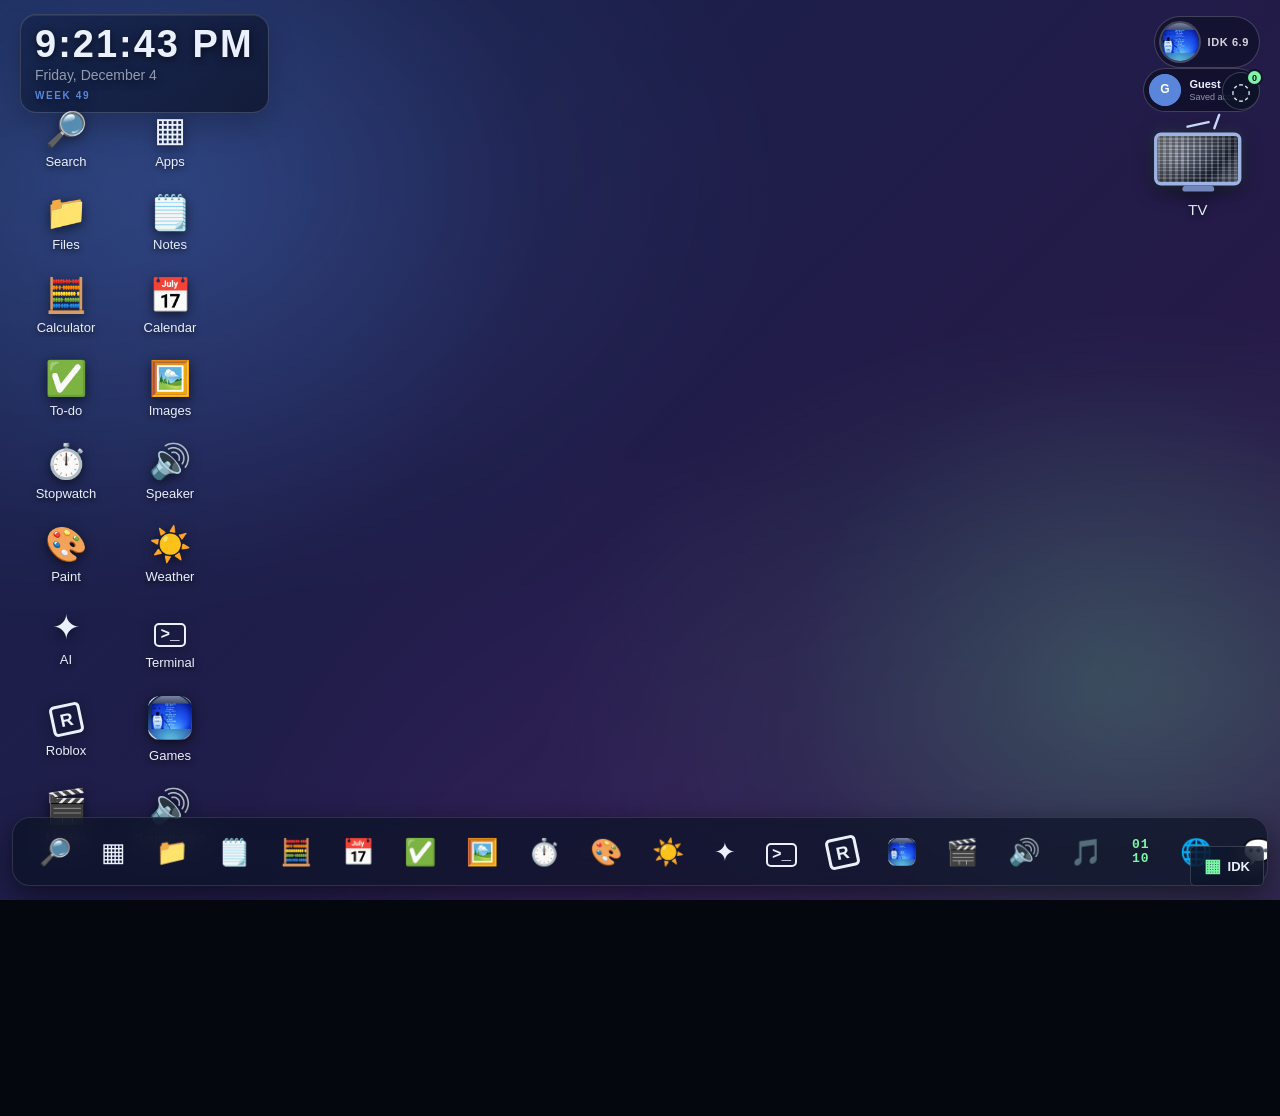
<file: desktop.html>
<!DOCTYPE html>
<html lang="en">
<head>
<meta charset="utf-8">
<meta name="viewport" content="width=device-width, initial-scale=1">
<title>IDK 6.9</title>
<link rel="icon" href="ugs-icon.jpeg">
<link rel="stylesheet" href="style.css">
</head>
<body>
  <div id="desktop">
    <div id="busy-cursor" aria-hidden="true"><span></span></div>
    <section id="account-lock" hidden aria-labelledby="account-lock-title">
      <div class="account-lock-card">
        <img id="account-lock-avatar" alt="">
        <div class="account-lock-kicker">Saved desktop account</div>
        <h1 id="account-lock-title">Welcome back</h1>
        <p>Enter your password to unlock this desktop.</p>
        <form id="account-lock-form">
          <input id="account-lock-password" type="password" autocomplete="current-password" placeholder="Password" required>
          <button class="btn" type="submit">Unlock</button>
        </form>
        <div id="account-lock-error" class="account-lock-error" aria-live="polite"></div>
      </div>
    </section>
    <div id="clock">
      <div id="clock-time">--:--:--</div>
      <div id="clock-date"></div>
      <div id="clock-week">Week --</div>
    </div>

    <div id="flag-badge" title="Official IDK flag">
      <img src="official-flag.jpg" alt="Official IDK flag">
      <span>IDK 6.9</span>
    </div>

    <button id="account-badge" type="button" hidden aria-label="Open account settings">
      <span class="account-avatar"><img id="account-avatar-image" alt=""></span>
      <span class="account-copy"><strong id="account-name-label">Guest</strong><small>Saved account</small></span>
    </button>

    <button id="start-toggle" type="button" aria-expanded="false" aria-controls="start-menu">
      <span class="start-mark">▦</span><span>IDK</span>
    </button>
    <section id="start-menu" hidden aria-label="Start menu">
      <div class="start-heading"><strong>IDK 6.9</strong><span>Applications</span></div>
      <input id="start-search" class="field" type="search" placeholder="Search apps…" aria-label="Search apps">
      <div class="recent-heading"><span>Recent</span></div>
      <div id="start-recent" class="recent-apps"></div>
      <div id="start-apps"></div>
    </section>

    <div id="icons"></div>
    <div id="windows"></div>

      <div id="dock"></div>
      <div id="notifications" aria-live="polite" aria-atomic="false"></div>
      <button id="notification-toggle" type="button" aria-expanded="false" aria-controls="notifications-panel" aria-label="Open notifications">
        <span>◌</span><b id="notification-count" hidden>0</b>
      </button>
      <section id="notifications-panel" hidden aria-label="Notifications">
        <div class="notification-panel-heading"><strong>Notifications</strong><button id="notifications-clear" type="button">Clear all</button></div>
        <div id="notification-list"></div>
      </section>
    </div>

  <template id="window-template">
    <section class="window">
      <header class="titlebar">
        <span class="title"></span>
        <div class="controls">
          <button class="ctrl min" title="Minimize">&#8211;</button>
          <button class="ctrl max" title="Maximize">&#9723;</button>
          <button class="ctrl close" title="Close">&times;</button>
        </div>
      </header>
      <div class="content"></div>
      <div class="resizer"></div>
    </section>
  </template>

  <script src="proxy.js"></script>
  <script src="system-apps.js"></script>
  <script src="apps.js"></script>
  <script src="os.js"></script>
</body>
</html>
</file>
<file: style.css>
:root {
  --accent: #5986da;
  --panel: rgba(12, 18, 38, 0.72);
  --panel-solid: #0d1226;
  --text: #eaf0ff;
  --muted: rgba(234, 240, 255, 0.6);
}

#desktop[data-theme="neon"] { --accent: #7ef6a8; --panel: rgba(3, 24, 28, .78); --panel-solid: #061c22; }
#desktop[data-theme="sunset"] { --accent: #ff9b62; --panel: rgba(39, 18, 34, .78); --panel-solid: #261326; --text: #fff1e9; }
#desktop[data-theme="mono"] { --accent: #d7d7d7; --panel: rgba(25, 25, 25, .82); --panel-solid: #171717; --text: #f2f2f2; --muted: rgba(242, 242, 242, .6); }
#desktop[data-theme="ocean"] { --accent: #55d6ff; --panel: rgba(5, 28, 49, .8); --panel-solid: #071d32; --text: #e5f8ff; --muted: rgba(229, 248, 255, .62); }
#desktop[data-theme="forest"] { --accent: #a5e85f; --panel: rgba(12, 35, 24, .8); --panel-solid: #0b2118; --text: #f0ffe8; --muted: rgba(240, 255, 232, .62); }
#desktop[data-theme="candy"] { --accent: #ff71c8; --panel: rgba(48, 19, 58, .8); --panel-solid: #291333; --text: #fff0fb; --muted: rgba(255, 240, 251, .64); }

* { box-sizing: border-box; }

html, body {
  margin: 0;
  height: 100%;
  overflow: hidden;
  font-family: -apple-system, BlinkMacSystemFont, "Segoe UI", Arial, sans-serif;
  color: var(--text);
  background: #05070f;
  user-select: none;
}

#desktop { 
  position: relative;
  isolation: isolate;
  height: 100%;
  width: 100%;
  background-image: var(--wallpaper, linear-gradient(135deg, #16224a, #2b1748));
  background-size: cover;
  background-position: center;
}

#account-lock {
  position: absolute;
  inset: 0;
  z-index: 100;
  display: grid;
  place-items: center;
  padding: 24px;
  background: rgba(3, 6, 18, .72);
  backdrop-filter: blur(22px);
}
#account-lock[hidden] { display: none; }
.account-lock-card { width: min(380px, 100%); padding: 30px; border: 1px solid rgba(255, 255, 255, .2); border-radius: 18px; background: linear-gradient(145deg, rgba(24, 37, 78, .92), rgba(7, 12, 29, .92)); box-shadow: 0 24px 70px rgba(0, 0, 0, .45); text-align: center; }
.account-lock-card img { width: 82px; height: 82px; margin-bottom: 16px; border: 3px solid rgba(255, 255, 255, .2); border-radius: 50%; object-fit: cover; }
.account-lock-kicker { color: var(--accent); font-size: 10px; font-weight: 800; letter-spacing: 1.8px; text-transform: uppercase; }
.account-lock-card h1 { margin: 7px 0 5px; font-size: 24px; }
.account-lock-card p { margin: 0 0 20px; color: var(--muted); font-size: 12px; }
.account-lock-card form { display: flex; gap: 8px; }
.account-lock-card input { flex: 1; min-width: 0; padding: 10px 12px; border: 1px solid rgba(255, 255, 255, .2); border-radius: 9px; outline: 0; color: var(--text); background: rgba(0, 0, 0, .25); font: inherit; }
.account-lock-card input:focus { border-color: var(--accent); }
.account-lock-error { min-height: 18px; margin-top: 10px; color: #ff9c9c; font-size: 11px; }

#desktop::before {
  position: absolute;
  inset: 0;
  z-index: -1;
  background: radial-gradient(circle at 14% 22%, rgba(86, 143, 255, .2), transparent 28%), radial-gradient(circle at 86% 76%, rgba(126, 246, 168, .12), transparent 24%);
  content: '';
  pointer-events: none;
  animation: ambient-drift 16s ease-in-out infinite alternate;
}

#desktop::after {
  position: absolute;
  inset: -24%;
  z-index: -1;
  background: radial-gradient(ellipse at 20% 30%, rgba(89, 134, 218, .24), transparent 34%), radial-gradient(ellipse at 78% 68%, rgba(126, 246, 168, .18), transparent 30%), radial-gradient(ellipse at 50% 100%, rgba(211, 103, 255, .14), transparent 36%);
  content: '';
  filter: blur(22px);
  opacity: .8;
  animation: desktop-aurora 24s ease-in-out infinite alternate;
  pointer-events: none;
}

#desktop.loading, #desktop.loading * { cursor: progress !important; }
#busy-cursor {
  position: fixed;
  z-index: 1000;
  width: 22px;
  height: 22px;
  pointer-events: none;
  opacity: 0;
  transform: scale(.7);
  transition: opacity .15s ease, transform .15s ease;
}
#busy-cursor.show { opacity: 1; transform: scale(1); }
#busy-cursor span {
  display: block;
  width: 16px;
  height: 16px;
  border: 3px solid rgba(255,255,255,.42);
  border-top-color: #66baff;
  border-right-color: #2d8cff;
  border-radius: 50%;
  box-shadow: 0 0 8px rgba(45,140,255,.85);
  animation: busy-spin .8s linear infinite;
}

#clock {
  position: absolute;
  top: 14px;
  left: 20px;
  padding: 10px 14px 11px;
  border: 1px solid rgba(255, 255, 255, .16);
  border-radius: 16px;
  background: linear-gradient(145deg, rgba(20, 35, 74, .75), rgba(7, 11, 26, .64));
  backdrop-filter: blur(14px);
  box-shadow: 0 12px 28px rgba(0, 0, 0, .22), inset 0 1px 0 rgba(255, 255, 255, .08);
  text-shadow: 0 2px 8px rgba(0, 0, 0, 0.7);
  pointer-events: none;
}

#clock-time { font-size: 38px; font-weight: 700; font-variant-numeric: tabular-nums; letter-spacing: 2px; line-height: 1; }
#clock-date { font-size: 14px; color: var(--muted); margin-top: 4px; }
#clock-week { margin-top: 7px; color: var(--accent); font-size: 10px; font-weight: 800; letter-spacing: 1.6px; text-transform: uppercase; }

#flag-badge {
  position: absolute;
  top: 16px;
  right: 20px;
  z-index: 1;
  display: flex;
  align-items: center;
  gap: 9px;
  padding: 6px 10px 6px 6px;
  border: 1px solid rgba(255, 255, 255, .2);
  border-radius: 999px;
  background: rgba(5, 9, 22, .46);
  backdrop-filter: blur(10px);
  color: rgba(255, 255, 255, .82);
  font-size: 11px;
  font-weight: 700;
  letter-spacing: .6px;
}
#flag-badge img { width: 38px; height: 38px; border-radius: 50%; object-fit: cover; box-shadow: 0 0 0 2px rgba(255, 255, 255, .22); }

#account-badge {
  position: absolute;
  top: 68px;
  right: 20px;
  z-index: 2;
  display: flex;
  align-items: center;
  gap: 8px;
  max-width: 210px;
  padding: 5px 10px 5px 5px;
  border: 1px solid rgba(255, 255, 255, .2);
  border-radius: 999px;
  color: var(--text);
  background: rgba(5, 9, 22, .52);
  backdrop-filter: blur(10px);
  font: inherit;
  text-align: left;
  cursor: pointer;
}
#account-badge:hover, #account-badge:focus-visible { border-color: var(--accent); outline: none; background: rgba(5, 9, 22, .72); }
.account-avatar, .account-avatar img { display: block; width: 32px; height: 32px; border-radius: 50%; }
.account-avatar { flex: 0 0 32px; overflow: hidden; background: var(--accent); }
.account-avatar img { object-fit: cover; }
.account-copy { display: flex; min-width: 0; flex-direction: column; gap: 2px; }
.account-copy strong, .account-copy small { overflow: hidden; text-overflow: ellipsis; white-space: nowrap; }
.account-copy strong { font-size: 11px; }
.account-copy small { color: var(--muted); font-size: 9px; }

#start-toggle {
  position: absolute;
  bottom: 14px;
  right: 16px;
  z-index: 40;
  display: flex;
  align-items: center;
  gap: 7px;
  padding: 10px 13px;
  border: 1px solid rgba(255, 255, 255, .16);
  border-radius: 5px;
  color: var(--text);
  background: var(--panel);
  backdrop-filter: blur(14px);
  font-family: inherit;
  font-size: 13px;
  font-weight: 700;
  cursor: pointer;
  transition: transform .15s ease, background .15s ease;
}
#start-toggle:hover, #start-toggle[aria-expanded="true"] { transform: translateY(-2px); background: rgba(89, 134, 218, .42); }
.start-mark { color: #7ef6a8; font-size: 18px; line-height: 1; }
#start-menu {
  position: absolute;
  bottom: 70px;
  right: 16px;
  z-index: 39;
  width: min(390px, calc(100% - 32px));
  max-height: min(620px, 72vh);
  padding: 14px;
  overflow: auto;
  border: 1px solid rgba(255, 255, 255, .16);
  border-radius: 5px;
  background: linear-gradient(180deg, rgba(32, 95, 176, .98), rgba(10, 39, 94, .98));
  box-shadow: 0 22px 60px rgba(0, 0, 0, .55), inset 0 0 0 1px rgba(255, 255, 255, .1);
  backdrop-filter: blur(18px);
  animation: start-menu-in .2s cubic-bezier(.22, 1, .36, 1) both;
}
.start-heading { display: flex; align-items: baseline; justify-content: space-between; gap: 10px; margin: -14px -14px 12px; padding: 12px 14px; background: linear-gradient(90deg, #0b5ec7, #4a9df3); color: #fff; text-shadow: 0 1px 2px rgba(0, 0, 0, .35); }
.start-heading span { color: var(--muted); font-size: 11px; }
#start-menu > .field { width: 100%; margin-bottom: 10px; }
#start-apps { display: grid; grid-template-columns: repeat(2, minmax(0, 1fr)); gap: 7px; }
.start-app { display: flex; align-items: center; gap: 8px; min-width: 0; padding: 9px; border: 1px solid rgba(255, 255, 255, .09); border-radius: 9px; color: var(--text); background: rgba(255, 255, 255, .06); text-align: left; font: inherit; cursor: pointer; transition: transform .12s ease, background .12s ease; }
.start-app:hover { transform: translateY(-2px); background: rgba(89, 134, 218, .3); }
.start-app.danger:hover { background: rgba(238, 95, 86, .35); }
.start-app-glyph { display: grid; flex: 0 0 24px; place-items: center; font-size: 19px; }
.recent-heading { margin: 8px 3px 6px; color: rgba(255, 255, 255, .72); font-size: 10px; font-weight: 800; letter-spacing: 1px; text-transform: uppercase; }
.recent-apps { display: grid; grid-template-columns: repeat(2, minmax(0, 1fr)); gap: 7px; margin-bottom: 12px; }
.recent-app { display: flex; align-items: center; gap: 8px; min-width: 0; padding: 8px; border: 1px solid rgba(255, 255, 255, .12); border-radius: 5px; color: #fff; background: rgba(0, 0, 0, .16); text-align: left; font: inherit; cursor: pointer; }
.recent-app:hover { background: rgba(255, 255, 255, .14); }
.recent-app-glyph { display: grid; flex: 0 0 24px; place-items: center; font-size: 18px; }
.recent-empty { grid-column: 1 / -1; padding: 8px 2px; color: rgba(255, 255, 255, .55); font-size: 11px; }

#notifications { position: absolute; top: 74px; right: 18px; z-index: 80; display: flex; width: min(330px, calc(100% - 36px)); flex-direction: column; gap: 8px; pointer-events: none; }
.notification { position: relative; padding: 12px 34px 12px 13px; border: 1px solid rgba(126, 246, 168, .3); border-radius: 11px; background: rgba(8, 14, 29, .9); box-shadow: 0 12px 28px rgba(0, 0, 0, .35); backdrop-filter: blur(12px); pointer-events: auto; animation: notification-in .25s cubic-bezier(.22, 1, .36, 1) both; }
.notification strong { display: block; margin-bottom: 4px; color: #7ef6a8; font-size: 12px; }
.notification p { margin: 0; color: var(--text); font-size: 12px; line-height: 1.4; }
.notification-close { position: absolute; top: 7px; right: 8px; border: 0; color: var(--muted); background: none; font-size: 18px; cursor: pointer; }
#notification-toggle { position: absolute; top: 72px; right: 20px; z-index: 39; display: grid; width: 38px; height: 38px; place-items: center; border: 1px solid rgba(255, 255, 255, .2); border-radius: 50%; color: var(--text); background: var(--panel); backdrop-filter: blur(12px); font-size: 23px; cursor: pointer; }
#notification-toggle:hover, #notification-toggle[aria-expanded="true"] { background: rgba(89, 134, 218, .42); }
#notification-toggle b { position: absolute; top: -4px; right: -4px; display: grid; min-width: 17px; height: 17px; place-items: center; border: 2px solid #10152b; border-radius: 999px; color: #081020; background: #7ef6a8; font-size: 9px; }
#notifications-panel { position: absolute; top: 116px; right: 18px; z-index: 79; width: min(350px, calc(100% - 36px)); max-height: min(520px, calc(100% - 150px)); overflow: auto; border: 1px solid rgba(255, 255, 255, .16); border-radius: 14px; background: rgba(8, 14, 29, .94); box-shadow: 0 22px 60px rgba(0, 0, 0, .55); backdrop-filter: blur(18px); }
.notification-panel-heading { display: flex; align-items: center; justify-content: space-between; padding: 14px; border-bottom: 1px solid rgba(255, 255, 255, .1); }
.notification-panel-heading strong { font-size: 14px; }
.notification-panel-heading button { border: 0; color: var(--muted); background: none; font: inherit; font-size: 11px; cursor: pointer; }
.notification-panel-heading button:hover { color: var(--text); }
#notification-list { display: flex; flex-direction: column; }
.notification-center-item { position: relative; padding: 12px 14px 11px; border-bottom: 1px solid rgba(255, 255, 255, .08); }
.notification-center-item strong { display: block; margin-bottom: 4px; color: #7ef6a8; font-size: 12px; }
.notification-center-item p { margin: 0 0 6px; color: var(--text); font-size: 12px; line-height: 1.4; }
.notification-center-item time { color: var(--muted); font-size: 10px; }

#icons {
  position: absolute;
  top: 106px;
  left: 20px;
  display: grid;
  grid-template-columns: repeat(2, var(--icon-size, 92px));
  gap: 14px 12px;
  max-height: calc(100% - 150px);
  overflow-y: auto;
}

.desktop-icon {
  width: var(--icon-size, 92px);
  background: none;
  border: 0;
  color: var(--text);
  cursor: pointer;
  display: flex;
  flex-direction: column;
  align-items: center;
  gap: 8px;
  padding: 6px;
  border-radius: 12px;
  font: inherit;
  animation: desktop-item-in .42s cubic-bezier(.22, 1, .36, 1) both;
  touch-action: none;
}

#desktop[data-icon-size="compact"] { --icon-size: 76px; }
#desktop[data-icon-size="large"] { --icon-size: 110px; }

.desktop-icon:nth-child(2) { animation-delay: .04s; }
.desktop-icon:nth-child(3) { animation-delay: .08s; }
.desktop-icon:nth-child(4) { animation-delay: .12s; }
.desktop-icon:nth-child(5) { animation-delay: .16s; }
.desktop-icon:nth-child(6) { animation-delay: .2s; }
.desktop-icon:nth-child(7) { animation-delay: .24s; }
.desktop-icon:nth-child(8) { animation-delay: .28s; }
.desktop-icon:nth-child(9) { animation-delay: .32s; }

.desktop-icon:hover, .desktop-icon:focus-visible { background: rgba(255, 255, 255, 0.12); outline: none; }
.desktop-icon.dragging { opacity: .58; transform: scale(.94); }
#icons.dragging .desktop-icon:not(.dragging) { transition: transform .12s ease; }
.desktop-icon .glyph { font-size: 34px; line-height: 1; filter: drop-shadow(0 3px 6px rgba(0,0,0,.6)); }
.desktop-icon .glyph img { width: 44px; height: 44px; border-radius: 12px; object-fit: cover; display: block; }
.dock-btn img { width: 28px; height: 28px; border-radius: 8px; object-fit: cover; display: block; }
.desktop-icon .label { font-size: 13px; text-shadow: 0 2px 6px rgba(0,0,0,.8); }
.desktop-icon.tv-desktop .glyph { position: relative; display: block; width: 76px; height: 58px; filter: drop-shadow(0 4px 7px rgba(0,0,0,.65)); }
#icons .desktop-icon.tv-desktop { position: fixed; top: 116px; right: 28px; z-index: 4; opacity: 1; animation: none; transform: scale(1.18); transform-origin: top right; }
.tv-antenna { position: absolute; top: 0; left: 29px; width: 20px; height: 9px; border-top: 2px solid #c7d8ff; transform: rotate(-12deg); }
.tv-antenna::after { position: absolute; top: -7px; right: -7px; width: 2px; height: 14px; border-radius: 2px; background: #c7d8ff; content: ''; transform: rotate(32deg); }
.tv-screen { position: absolute; top: 8px; left: 1px; display: block; width: 74px; height: 45px; overflow: hidden; border: 3px solid #9db3e3; border-radius: 6px; background: #070b1c; box-shadow: inset 0 0 0 2px #151d3a, 0 0 12px rgba(126, 246, 168, .15); }
.tv-screen iframe { display: block; width: 100%; height: 100%; border: 0; pointer-events: none; }
.tv-static { display: block; width: 100%; height: 100%; background-color: #78839e; background-image: repeating-linear-gradient(0deg, rgba(255,255,255,.16) 0 1px, rgba(0,0,0,.16) 1px 3px), repeating-linear-gradient(90deg, rgba(255,255,255,.24) 0 2px, rgba(0,0,0,.2) 2px 5px), linear-gradient(135deg, #dce2ef, #28314b 45%, #b5c2dd 65%, #1a2440); background-size: 100% 100%, 100% 100%, 160% 160%; animation: tv-static .14s steps(3, end) infinite; }
.tv-static::after { display: block; width: 100%; height: 100%; background: radial-gradient(ellipse at center, transparent 25%, rgba(0,0,0,.44)); content: ''; }
.tv-screen.live::after { position: absolute; inset: 0; background: repeating-linear-gradient(180deg, transparent 0 6px, rgba(126, 246, 168, .11) 7px, transparent 8px); content: ''; opacity: .7; animation: tv-scan 2.8s linear infinite; pointer-events: none; }
.tv-screen.live { border-color: #7ef6a8; box-shadow: 0 0 0 2px rgba(126, 246, 168, .18), 0 0 18px rgba(126, 246, 168, .35); }
.tv-live .label { color: #7ef6a8; }
.tv-stand { position: absolute; bottom: 0; left: 25px; width: 27px; height: 5px; border-radius: 4px 4px 2px 2px; background: #7186bb; }
.tv-remote { display: flex; width: 78px; align-items: center; justify-content: center; gap: 3px; margin-top: 4px; flex-wrap: wrap; }
.tv-remote[hidden] { display: none; }
.tv-remote button { width: 22px; height: 20px; padding: 0; border: 1px solid rgba(255, 255, 255, .2); border-radius: 6px; color: var(--text); background: rgba(5, 9, 22, .72); font: inherit; font-size: 10px; cursor: pointer; }
.tv-remote button:hover { border-color: rgba(126, 246, 168, .65); color: #7ef6a8; background: rgba(89, 134, 218, .45); }

#dock {
  position: absolute;
  bottom: 14px;
  left: 50%;
  transform: translateX(-50%);
  display: flex;
  gap: 10px;
  padding: 10px 16px;
  background: var(--panel);
  backdrop-filter: blur(14px);
  border: 1px solid rgba(255, 255, 255, 0.12);
  border-radius: 18px;
  box-shadow: 0 10px 30px rgba(0, 0, 0, 0.5);
  max-width: calc(100% - 24px);
  overflow-x: auto;
}

#desktop[data-dock="left"] #dock, #desktop[data-dock="right"] #dock {
  top: 14px;
  bottom: 14px;
  max-width: 86px;
  flex-direction: column;
  overflow-x: hidden;
  overflow-y: auto;
  transform: none;
}
#desktop[data-dock="left"] #dock { left: 14px; }
#desktop[data-dock="right"] #dock { right: 14px; left: auto; }
#desktop[data-dock="right"] #start-toggle { right: 110px; }
#desktop[data-dock="right"] #start-menu { right: 110px; }

.dock-btn {
  background: none;
  border: 0;
  color: var(--text);
  font-size: 26px;
  line-height: 1;
  padding: 8px 10px;
  border-radius: 12px;
  cursor: pointer;
  animation: dock-item-in .36s cubic-bezier(.22, 1, .36, 1) both;
  transition: transform .15s ease, background .15s ease;
}

.dock-btn:nth-child(2) { animation-delay: .04s; }
.dock-btn:nth-child(3) { animation-delay: .08s; }
.dock-btn:nth-child(4) { animation-delay: .12s; }
.dock-btn:nth-child(5) { animation-delay: .16s; }
.dock-btn:nth-child(6) { animation-delay: .2s; }
.dock-btn:nth-child(7) { animation-delay: .24s; }
.dock-btn:nth-child(8) { animation-delay: .28s; }
.dock-btn:nth-child(9) { animation-delay: .32s; }
.dock-btn:nth-child(10) { animation-delay: .36s; }

.dock-btn:hover { transform: translateY(-6px) scale(1.1); background: rgba(255, 255, 255, 0.12); }
.dock-btn.running { background: rgba(89, 134, 218, 0.35); }
.dock-btn.danger:hover { background: rgba(238, 95, 86, 0.35); }
.dock-media { display: flex; align-items: center; gap: 5px; min-width: 0; margin-left: 2px; padding-left: 9px; border-left: 1px solid rgba(255, 255, 255, .15); }
.dock-media-btn { width: 27px; height: 27px; flex: 0 0 27px; padding: 0; border: 0; border-radius: 8px; color: var(--text); background: rgba(255, 255, 255, .08); font: inherit; font-size: 12px; cursor: pointer; }
.dock-media-btn:hover { background: rgba(89, 134, 218, .45); }
.dock-media-volume { width: 72px; accent-color: var(--accent); }
.dock-media-label { display: block; max-width: 130px; overflow: hidden; color: var(--muted); font-size: 10px; text-overflow: ellipsis; white-space: nowrap; }
#desktop[data-dock="left"] .dock-media, #desktop[data-dock="right"] .dock-media { flex-direction: column; margin: 2px 0 0; padding: 9px 0 0; border-top: 1px solid rgba(255, 255, 255, .15); border-left: 0; }
#desktop[data-dock="left"] .dock-media-label, #desktop[data-dock="right"] .dock-media-label { max-width: 70px; }
#desktop[data-dock="left"] .dock-media-volume, #desktop[data-dock="right"] .dock-media-volume { width: 62px; }
.binary {
  display: inline-block;
  font-family: "SFMono-Regular", Menlo, Consolas, monospace;
  font-size: 13px;
  font-weight: 700;
  line-height: 1.05;
  letter-spacing: 1px;
  color: #7ef6a8;
}
.desktop-icon .binary { font-size: 17px; }

.player-app .audio { width: 100%; margin-bottom: 8px; }
.player-app .now-playing { margin: 0 0 16px; font-size: 13px; overflow-wrap: anywhere; }
.audio-visualizer { display: flex; align-items: end; justify-content: center; gap: 4px; height: 58px; margin: 4px 0 22px; padding: 8px 12px; border: 1px solid rgba(126, 246, 168, .14); border-radius: 12px; background: linear-gradient(180deg, rgba(126, 246, 168, .1), rgba(89, 134, 218, .05)); }
.audio-bar { display: block; width: 5px; min-height: 8px; height: 12px; border-radius: 99px 99px 3px 3px; background: linear-gradient(180deg, #7ef6a8, var(--accent)); transition: height .1s ease-out; }
.speaker-app { display: flex; min-height: 100%; flex-direction: column; align-items: center; gap: 16px; padding: 22px; background: radial-gradient(circle at 50% 0%, rgba(89, 134, 218, .2), transparent 52%), rgba(6, 11, 27, .45); text-align: center; }
.speaker-title { margin: 0; font-size: 20px; }
.speaker-status { max-width: 100%; overflow: hidden; color: var(--muted); font-size: 12px; text-overflow: ellipsis; white-space: nowrap; }
.speaker-woofer { position: relative; display: grid; width: 250px; height: 250px; place-items: center; border: 2px solid rgba(255, 255, 255, .12); border-radius: 50%; background: radial-gradient(circle, rgba(0, 0, 0, .85) 0 42%, rgba(89, 134, 218, .22) 43% 44%, rgba(0, 0, 0, .4) 45% 64%, rgba(126, 246, 168, .12) 65% 66%, rgba(0, 0, 0, .42) 67%); box-shadow: 0 0 0 12px rgba(255, 255, 255, .035), 0 18px 45px rgba(0, 0, 0, .5); transform: scale(calc(1 + (var(--speaker-pulse, .34) * .08))); transition: transform .12s ease-out; }
.speaker-woofer::before, .speaker-woofer::after { position: absolute; width: 100%; height: 100%; border: 1px solid rgba(126, 246, 168, .24); border-radius: inherit; content: ''; opacity: 0; }
.speaker-app.playing .speaker-woofer::before { animation: speaker-ripple 1.45s ease-out infinite; }
.speaker-app.playing .speaker-woofer::after { animation: speaker-ripple 1.45s .7s ease-out infinite; }
.speaker-cone { width: 120px; height: 120px; border: 6px solid rgba(126, 246, 168, .7); border-radius: 50%; background: radial-gradient(circle at 42% 38%, #93ffbc, #1c7652 22%, #071020 64%); box-shadow: 0 0 30px rgba(126, 246, 168, calc(var(--speaker-pulse, .34) * .4)); }
.speaker-app.playing .speaker-cone { animation: woofer-pulse .55s ease-in-out infinite alternate; }
.speaker-level { width: min(320px, 100%); height: 7px; overflow: hidden; border-radius: 999px; background: rgba(255, 255, 255, .12); }
.speaker-level span { display: block; width: 34%; height: 100%; border-radius: inherit; background: linear-gradient(90deg, var(--accent), #7ef6a8); transition: width .12s ease-out; }
.speaker-spectrum { display: flex; align-items: end; justify-content: center; gap: 5px; width: min(320px, 100%); height: 46px; }
.speaker-spectrum i { display: block; width: 7px; min-height: 8px; height: 10px; border-radius: 99px 99px 2px 2px; background: linear-gradient(180deg, #7ef6a8, var(--accent)); transition: height .12s ease-out; }
.speaker-volume-label { display: flex; align-items: center; gap: 12px; width: min(320px, 100%); color: var(--muted); font-size: 12px; }
.speaker-volume { flex: 1; accent-color: var(--accent); }

.window {
  position: absolute;
  min-width: 320px;
  min-height: 220px;
  display: flex;
  flex-direction: column;
  background: var(--panel-solid);
  border: 1px solid rgba(255, 255, 255, 0.14);
  border-radius: 14px;
  box-shadow: 0 24px 60px rgba(0, 0, 0, 0.6);
  overflow: hidden;
  animation: window-in .24s cubic-bezier(.22, 1, .36, 1) both;
  transition: border-color .18s ease, box-shadow .18s ease;
}

.window.focused { border-color: rgba(126, 172, 255, .52); box-shadow: 0 26px 70px rgba(0, 0, 0, .7), 0 0 0 1px rgba(89, 134, 218, .18); }
.window.minimized { display: none; }
.window.maximized { top: 0 !important; left: 0 !important; width: 100% !important; height: calc(100% - 84px) !important; border-radius: 0; }
.window.snapped-left, .window.snapped-right { top: 0 !important; width: 50% !important; height: calc(100% - 84px) !important; border-radius: 0; }
.window.snapped-left { left: 0 !important; }
.window.snapped-right { left: 50% !important; }

.titlebar {
  display: flex;
  align-items: center;
  justify-content: space-between;
  gap: 12px;
  padding: 8px 12px;
  background: rgba(255, 255, 255, 0.07);
  cursor: move;
}

.titlebar .title { font-size: 14px; font-weight: 600; }
.controls { display: flex; gap: 6px; }

.ctrl {
  width: 22px;
  height: 22px;
  border: 0;
  border-radius: 50%;
  cursor: pointer;
  color: #0b0f1c;
  font-size: 13px;
  line-height: 1;
}

.ctrl.min { background: #f6c344; }
.ctrl.max { background: #4ec06a; }
.ctrl.close { background: #ee5f56; }

.content { flex: 1; overflow: auto; position: relative; }
.content iframe { width: 100%; height: 100%; border: 0; background: #000; }

.resizer {
  position: absolute;
  right: 0;
  bottom: 0;
  width: 16px;
  height: 16px;
  cursor: nwse-resize;
}

.app { padding: 14px; user-select: text; }
.app h2 { margin: 0 0 12px; font-size: 18px; }
.app p { color: var(--muted); line-height: 1.5; }

.apps-hub { padding: 22px; }
.apps-description { margin: -4px 0 18px; }
.app-grid {
  display: grid;
  grid-template-columns: repeat(auto-fill, minmax(190px, 1fr));
  gap: 12px;
}
.app-card {
  display: flex;
  align-items: center;
  gap: 12px;
  min-height: 76px;
  padding: 12px;
  border: 1px solid rgba(255, 255, 255, 0.12);
  border-radius: 12px;
  background: rgba(255, 255, 255, 0.07);
  color: var(--text);
  text-align: left;
  font: inherit;
  cursor: pointer;
  transition: transform .15s ease, background .15s ease, border-color .15s ease;
}
.app-card:hover, .app-card:focus-visible {
  transform: translateY(-2px);
  background: rgba(89, 134, 218, 0.28);
  border-color: rgba(126, 246, 168, 0.55);
  outline: none;
}
.app-icon {
  display: grid;
  flex: 0 0 42px;
  place-items: center;
  width: 42px;
  height: 42px;
  border-radius: 11px;
  background: linear-gradient(135deg, var(--accent), #7ef6a8);
  color: #071020;
  font-size: 22px;
  font-weight: 800;
}
.app-card-copy { display: flex; flex-direction: column; gap: 4px; min-width: 0; }
.app-card-copy strong { font-size: 14px; }
.app-card-copy small { color: var(--muted); font-size: 11px; }
.roblox-glyph {
  display: inline-grid;
  place-items: center;
  width: 31px;
  height: 31px;
  border: 3px solid currentColor;
  border-radius: 5px;
  font-family: Arial, sans-serif;
  font-size: 18px;
  font-weight: 900;
  transform: rotate(-12deg);
}

.toolbar {
  position: sticky;
  top: 0;
  display: flex;
  gap: 8px;
  padding: 10px 12px;
  background: var(--panel-solid);
  border-bottom: 1px solid rgba(255, 255, 255, 0.1);
  z-index: 2;
}

.toolbar input[type="search"], .field {
  flex: 1;
  padding: 9px 12px;
  border-radius: 9px;
  border: 1px solid rgba(255, 255, 255, 0.18);
  background: rgba(255, 255, 255, 0.06);
  color: var(--text);
  font: inherit;
}

.count { align-self: center; font-size: 12px; color: var(--muted); white-space: nowrap; }

.tile-grid {
  display: grid;
  grid-template-columns: repeat(auto-fill, minmax(180px, 1fr));
  gap: 10px;
  padding: 12px;
}

.tile {
  display: grid;
  grid-template-columns: auto 1fr;
  align-items: center;
  gap: 3px 10px;
  background: rgba(89, 134, 218, 0.9);
  border: 0;
  color: #fff;
  font: inherit;
  text-align: left;
  padding: 12px 14px;
  border-radius: 10px;
  cursor: pointer;
  transition: transform .15s ease, background .15s ease;
  overflow-wrap: anywhere;
}

.tile:hover { background: #79aadb; transform: translateY(-2px); }
.tile-icon { display: grid; grid-row: span 2; width: 42px; height: 42px; place-items: center; font-size: 24px; line-height: 1; }
.tile-icon img { display: block; width: 42px; height: 42px; border-radius: 9px; object-fit: cover; box-shadow: 0 4px 10px rgba(0, 0, 0, .24); }
.tile-fallback { display: grid; width: 42px; height: 42px; place-items: center; border: 1px solid rgba(255, 255, 255, .24); border-radius: 9px; background: linear-gradient(135deg, var(--accent), rgba(126, 246, 168, .65)); color: #071020; font-size: 22px; font-weight: 800; }
.tile-title { overflow-wrap: anywhere; }
.tile .sub { grid-column: 2; display: block; font-size: 11px; opacity: .8; }

.empty-state { padding: 24px; color: var(--muted); text-align: center; line-height: 1.6; }
.empty-state.blocked { display: flex; flex-direction: column; align-items: center; gap: 14px; padding-top: 60px; }

.site-frame { display: flex; flex-direction: column; width: 100%; height: 100%; }
.site-frame iframe { flex: 1; width: 100%; border: 0; background: #05070f; }
.site-frame .empty-state { flex: 1; }
.movie-source-status { align-self: center; padding: 4px 8px; border: 1px solid rgba(255, 255, 255, .14); border-radius: 999px; color: var(--muted); font-size: 10px; white-space: nowrap; }
.movie-source-status.checking { color: #f6c344; }
.movie-source-status.online { border-color: rgba(126, 246, 168, .3); color: #7ef6a8; }
.movie-source-status.offline { border-color: rgba(238, 95, 86, .4); color: #ff9a91; }
.movies-app { display: flex; height: 100%; min-height: 0; flex-direction: column; }
.movies-app > .tabbed { flex: 1; min-height: 0; }
.movies-toolbar { display: flex; align-items: center; justify-content: space-between; gap: 12px; padding: 11px 13px; border-bottom: 1px solid rgba(255, 255, 255, .1); background: rgba(255, 255, 255, .035); }
.movies-heading { display: flex; min-width: 0; flex-direction: column; gap: 3px; }
.movies-heading strong { font-size: 14px; }
.movies-heading small { overflow: hidden; color: var(--muted); font-size: 11px; text-overflow: ellipsis; white-space: nowrap; }
.movie-watchlist { padding: 12px 13px; border-bottom: 1px solid rgba(255, 255, 255, .1); background: rgba(6, 11, 27, .72); }
.movie-watchlist-heading { display: flex; align-items: center; justify-content: space-between; gap: 12px; margin-bottom: 10px; }
.movie-watchlist-heading > div { display: flex; min-width: 0; flex-direction: column; gap: 3px; }
.movie-watchlist-heading strong { font-size: 13px; }
.movie-watchlist-heading small { color: var(--muted); font-size: 11px; }
.movie-watchlist-form { display: grid; grid-template-columns: minmax(120px, 1fr) minmax(180px, 1.6fr) 165px auto; gap: 7px; }
.movie-watchlist-form .field { min-width: 0; }
.movie-watchlist-feedback { display: block; min-height: 16px; margin-top: 7px; color: #7ef6a8; font-size: 11px; }
.movie-watchlist-list { display: flex; max-height: min(220px, 30vh); flex-direction: column; gap: 7px; overflow-y: auto; }
.movie-watchlist-section-title { margin: 5px 0 1px; color: var(--muted); font-size: 10px; letter-spacing: 1px; text-transform: uppercase; }
.movie-watchlist-card { display: flex; align-items: center; justify-content: space-between; gap: 10px; padding: 8px 9px; border: 1px solid rgba(255, 255, 255, .1); border-radius: 9px; background: rgba(255, 255, 255, .055); }
.movie-watchlist-copy { display: flex; min-width: 0; flex-direction: column; gap: 3px; }
.movie-watchlist-copy strong { overflow: hidden; font-size: 12px; text-overflow: ellipsis; white-space: nowrap; }
.movie-watchlist-copy small { color: var(--muted); font-size: 10px; }
.movie-watchlist-actions { display: flex; flex: 0 0 auto; gap: 5px; }
.movie-watchlist-actions .btn { padding: 6px 9px; font-size: 11px; }
.movie-watchlist-empty { padding: 8px 0; color: var(--muted); font-size: 11px; }

.chat-app { display: flex; flex-direction: column; height: 100%; }
.chat-app .toolbar .field { flex: 1; }
.chat-log {
  flex: 1;
  min-height: 0;
  overflow-y: auto;
  padding: 12px 16px;
  display: flex;
  flex-direction: column;
  gap: 6px;
}
.chat-line { font-size: 14px; line-height: 1.45; overflow-wrap: anywhere; }
.chat-line b { color: var(--accent); margin-right: 6px; }
.chat-line.system { color: var(--muted); font-size: 12px; }
.moderation-danger { background: #b74752; }
.moderation-danger:hover { background: #d45b66; }
.owner-panel { padding: 10px 12px; border-bottom: 1px solid rgba(255, 255, 255, .1); background: rgba(126, 246, 168, .06); }
.owner-panel-heading { display: flex; align-items: baseline; justify-content: space-between; gap: 8px; margin-bottom: 8px; }
.owner-panel-heading strong { font-size: 12px; }
.owner-panel-heading span { color: var(--muted); font-size: 11px; }
.owner-panel-controls { display: flex; flex-wrap: wrap; gap: 8px; }
.moderation-target { flex: 1 1 180px; min-width: 150px; }
.moderation-minutes { flex: 0 1 90px; }

.tabbed { display: flex; flex-direction: column; height: 100%; }
.tab-body { position: relative; flex: 1; min-height: 0; }
.tab-body.is-loading::before { position: absolute; inset: 0; z-index: 3; display: grid; place-items: center; color: var(--muted); background: rgba(5, 7, 15, .38); content: 'Loading…'; font-size: 12px; pointer-events: none; }
.tab-body.is-loading::after { position: absolute; top: 50%; left: 50%; z-index: 4; width: 28px; height: 28px; border: 3px solid rgba(255, 255, 255, .18); border-top-color: #7ef6a8; border-radius: 50%; content: ''; transform: translate(-50%, -145%); animation: busy-spin .75s linear infinite; pointer-events: none; }
.tab-body.tab-swap { animation: tab-swap .24s ease both; }
.btn.tab {
  background: rgba(255, 255, 255, 0.08);
  font-size: 13px;
  transition: transform .15s ease, background .15s ease, box-shadow .15s ease;
}
.btn.tab:hover { transform: translateY(-1px); }
.btn.tab.active { background: var(--accent); box-shadow: 0 4px 12px rgba(89,134,218,.3); }
.btn {
  background: var(--accent);
  border: 0;
  color: #fff;
  font: inherit;
  padding: 9px 14px;
  border-radius: 9px;
  cursor: pointer;
}
.btn:hover { background: #79aadb; }

.settings-row { display: flex; flex-direction: column; gap: 6px; margin-bottom: 16px; }
.settings-row label { font-size: 13px; color: var(--muted); }
.settings-account { padding: 12px; border: 1px solid rgba(255, 255, 255, .1); border-radius: 10px; background: rgba(255, 255, 255, .045); }
.settings-color { width: 42px; height: 34px; padding: 2px; border: 1px solid rgba(255, 255, 255, .18); border-radius: 7px; background: transparent; cursor: pointer; }
.settings-grid { display: grid; grid-template-columns: minmax(110px, .7fr) 1fr; align-items: center; gap: 8px 12px; }
.settings-grid label { margin: 0; }

.system-app { display: flex; flex-direction: column; height: 100%; min-height: 0; color: var(--text); }
.system-toolbar { display: flex; align-items: center; gap: 8px; min-height: 48px; padding: 9px 12px; border-bottom: 1px solid rgba(255, 255, 255, .1); background: var(--panel-solid); }
.system-toolbar strong { font-size: 14px; }
.toolbar-spacer { flex: 1; }
.system-path { min-width: 0; overflow: hidden; color: var(--muted); font: 12px "SFMono-Regular", Menlo, Consolas, monospace; text-overflow: ellipsis; white-space: nowrap; }

.file-list { flex: 1; min-height: 0; overflow-y: auto; padding: 12px; }
.file-entry { display: flex; align-items: center; gap: 12px; width: 100%; padding: 12px; border: 1px solid transparent; border-radius: 10px; color: var(--text); background: transparent; text-align: left; }
.file-entry:hover, .file-entry:focus-visible { border-color: rgba(111, 158, 255, .3); background: rgba(111, 158, 255, .12); outline: none; }
.file-entry-icon { flex: 0 0 34px; font-size: 27px; text-align: center; }
.file-entry-name { display: flex; min-width: 0; flex-direction: column; gap: 4px; }
.file-entry-name strong { overflow-wrap: anywhere; font-size: 13px; }
.file-entry-name small { color: var(--muted); font-size: 10px; }
.file-editor-bar { display: flex; align-items: center; gap: 8px; padding-bottom: 10px; }
.file-editor { flex: 1; width: 100%; min-height: 0; padding: 14px; border: 1px solid rgba(255, 255, 255, .16); border-radius: 10px; resize: none; outline: 0; color: var(--text); background: rgba(0, 0, 0, .26); font: 13px/1.55 "SFMono-Regular", Menlo, Consolas, monospace; }
.file-editor:focus { border-color: var(--accent); }
.file-search { min-width: 110px; max-width: 210px; }
.files-app.drop-active .file-list { outline: 2px dashed #7ef6a8; outline-offset: -7px; background: rgba(126, 246, 168, .08); }
.file-preview { display: flex; min-height: 100%; flex-direction: column; align-items: center; justify-content: center; gap: 10px; padding: 32px; text-align: center; }
.file-preview-icon { font-size: 54px; filter: drop-shadow(0 8px 12px rgba(0, 0, 0, .35)); }
.file-preview h3 { max-width: 100%; margin: 0; overflow-wrap: anywhere; }
.file-preview p { max-width: 440px; margin: 0 0 8px; color: var(--muted); font-size: 12px; }
.file-preview-actions { display: flex; flex-wrap: wrap; justify-content: center; gap: 8px; }
.file-image-preview { max-width: min(100%, 460px); max-height: 330px; border-radius: 10px; object-fit: contain; box-shadow: 0 12px 30px rgba(0, 0, 0, .35); }
.file-pdf-preview { width: min(100%, 600px); height: 330px; border: 0; border-radius: 8px; background: #fff; }

.notes-grid { display: grid; flex: 1; min-height: 0; grid-template-columns: repeat(2, minmax(0, 1fr)); gap: 10px; padding: 12px; background: rgba(0, 0, 0, .12); }
.notepad-card { display: flex; min-width: 0; min-height: 0; flex-direction: column; overflow: hidden; border: 1px solid rgba(255, 255, 255, .12); border-radius: 10px; background: rgba(0, 0, 0, .2); animation: note-card-in .3s cubic-bezier(.22, 1, .36, 1) both; }
.notepad-card:nth-child(2) { animation-delay: .08s; }
.notepad-toolbar { display: flex; align-items: center; gap: 8px; padding: 8px; border-bottom: 1px solid rgba(255, 255, 255, .1); background: rgba(255, 255, 255, .045); }
.notes-title { min-width: 0; flex: 1; padding: 7px 8px; border: 1px solid transparent; border-radius: 7px; outline: 0; color: var(--text); background: transparent; font-family: inherit; font-size: 12px; font-weight: 700; }
.notes-title:focus { border-color: var(--accent); background: rgba(255, 255, 255, .06); }
.notes-area { flex: 1; width: 100%; min-height: 0; padding: 18px; border: 0; resize: none; outline: 0; color: var(--text); background: linear-gradient(rgba(255,255,255,.025) 1px, transparent 1px) 0 0 / 100% 28px, rgba(0, 0, 0, .16); font: 14px/28px "SFMono-Regular", Menlo, Consolas, monospace; }
.notes-area::placeholder { color: rgba(234, 240, 255, .36); }

.calculator-app { gap: 12px; padding: 18px; background: radial-gradient(circle at 20% 0%, rgba(89, 134, 218, .18), transparent 44%), rgba(6, 11, 27, .4); }
.calculator-display { width: 100%; padding: 16px 14px; border: 1px solid rgba(255, 255, 255, .15); border-radius: 10px; outline: 0; color: var(--text); background: rgba(0, 0, 0, .3); font: 700 28px/1.2 "SFMono-Regular", Menlo, Consolas, monospace; text-align: right; }
.calculator-grid { display: grid; flex: 1; min-height: 0; grid-template-columns: repeat(4, 1fr); gap: 8px; }
.calc-key { min-height: 48px; border: 1px solid rgba(255, 255, 255, .1); border-radius: 9px; color: var(--text); background: rgba(255, 255, 255, .08); font-family: inherit; font-size: 17px; font-weight: 700; cursor: pointer; transition: transform .12s ease, background .12s ease; }
.calc-key:hover { background: rgba(89, 134, 218, .42); transform: translateY(-2px); }
.calc-key:active { transform: translateY(1px) scale(.97); }
.calc-equals { grid-column: span 2; color: #071020; background: #7ef6a8; }

.calendar-app { padding: 18px; }
.calendar-toolbar { display: flex; align-items: center; justify-content: space-between; gap: 12px; margin-bottom: 14px; }
.calendar-grid { display: grid; grid-template-columns: repeat(7, minmax(0, 1fr)); gap: 6px; }
.calendar-weekday { padding: 5px 0; color: var(--muted); font-size: 10px; font-weight: 700; text-align: center; text-transform: uppercase; }
.calendar-day { min-height: 48px; border: 1px solid rgba(255, 255, 255, .08); border-radius: 8px; color: var(--text); background: rgba(255, 255, 255, .05); font: inherit; cursor: pointer; transition: transform .12s ease, background .12s ease; }
.calendar-day:not(.blank):hover { transform: translateY(-2px); background: rgba(89, 134, 218, .35); }
.calendar-day.today { border-color: #7ef6a8; color: #071020; background: #7ef6a8; font-weight: 800; }
.calendar-day.blank { border-color: transparent; background: transparent; }
.todo-app { display: flex; min-height: 100%; flex-direction: column; gap: 12px; }
.todo-compose { display: flex; gap: 8px; }
.todo-list { display: flex; min-height: 0; flex-direction: column; gap: 7px; overflow-y: auto; }
.todo-row { display: flex; align-items: center; gap: 9px; padding: 10px; border: 1px solid rgba(255, 255, 255, .1); border-radius: 9px; background: rgba(255, 255, 255, .06); }
.todo-text { flex: 1; overflow-wrap: anywhere; font-size: 13px; }
.todo-text.done { color: var(--muted); text-decoration: line-through; }
.todo-remove { flex: 0 0 auto; padding: 5px 9px; }
.stopwatch-app { display: flex; min-height: 100%; flex-direction: column; align-items: center; justify-content: center; gap: 22px; }
.stopwatch-display { color: #7ef6a8; font: 700 48px/1 "SFMono-Regular", Menlo, Consolas, monospace; letter-spacing: 2px; text-shadow: 0 0 20px rgba(126, 246, 168, .2); }
.stopwatch-actions { display: flex; gap: 8px; }
.image-viewer-app { display: flex; min-height: 100%; flex-direction: column; gap: 10px; }
.viewer-toolbar { display: flex; gap: 8px; }
.image-gallery { display: flex; min-height: 70px; gap: 8px; overflow-x: auto; }
.image-thumb { flex: 0 0 72px; height: 62px; padding: 3px; border: 1px solid rgba(255, 255, 255, .14); border-radius: 8px; background: rgba(255, 255, 255, .06); cursor: pointer; }
.image-thumb img { width: 100%; height: 100%; object-fit: cover; border-radius: 5px; }
.image-viewer-preview { display: flex; flex: 1; min-height: 0; flex-direction: column; align-items: center; justify-content: center; gap: 10px; overflow: hidden; border: 1px solid rgba(255, 255, 255, .1); border-radius: 10px; background: rgba(0, 0, 0, .25); }
.image-viewer-preview img { max-width: 100%; max-height: calc(100% - 30px); object-fit: contain; }
.image-viewer-preview small { color: var(--muted); }
.weather-app { display: flex; min-height: 100%; flex-direction: column; gap: 14px; }
.weather-toolbar { display: flex; gap: 8px; }
.weather-status { min-height: 18px; color: var(--muted); font-size: 12px; }
.weather-card { display: flex; flex: 1; min-height: 220px; flex-direction: column; align-items: center; justify-content: center; gap: 10px; border: 1px solid rgba(255, 255, 255, .12); border-radius: 14px; background: radial-gradient(circle at 50% 0%, rgba(126, 246, 168, .14), transparent 50%), rgba(0, 0, 0, .18); text-align: center; }
.weather-card strong { color: var(--muted); font-size: 15px; }
.weather-temp { color: #7ef6a8; font-size: 58px; font-weight: 800; }
.weather-card p { margin: 0; color: var(--muted); font-size: 13px; }

.ai-app { background: rgba(6, 11, 27, .36); }
.ai-config { display: grid; grid-template-columns: 1.4fr .65fr .55fr 1fr auto; align-items: center; gap: 8px; padding: 10px 12px; border-bottom: 1px solid rgba(255, 255, 255, .1); background: var(--panel-solid); }
.ai-config .field { min-width: 0; }
.ai-mode { min-width: 88px; }
.ai-key-note { min-width: 0; overflow: hidden; color: var(--muted); font-size: 10px; text-overflow: ellipsis; white-space: nowrap; }
.loading-state { display: flex; min-height: 150px; flex-direction: column; align-items: center; justify-content: center; gap: 9px; padding: 28px; color: var(--muted); text-align: center; }
.loading-state strong { color: var(--text); font-size: 13px; font-weight: 600; }
.loading-dots { font-size: 11px; }
.loading-dots::after { display: inline-block; width: 18px; overflow: hidden; vertical-align: bottom; content: '...'; animation: loading-dots 1.1s steps(4, end) infinite; }
.loading-orbit { display: block; width: 34px; height: 34px; border: 3px solid rgba(255, 255, 255, .14); border-top-color: #7ef6a8; border-right-color: var(--accent); border-radius: 50%; box-shadow: 0 0 18px rgba(89, 134, 218, .35); animation: busy-spin .75s linear infinite; }
.ai-log { flex: 1; min-height: 0; overflow-y: auto; padding: 16px; }
.ai-line { display: flex; gap: 10px; max-width: 850px; margin: 0 auto 13px; }
.ai-line-label { flex: 0 0 34px; padding-top: 3px; color: var(--accent); font-size: 11px; font-weight: 800; text-transform: uppercase; }
.ai-line p { margin: 0; padding: 10px 12px; border: 1px solid rgba(255, 255, 255, .1); border-radius: 4px 12px 12px 12px; background: rgba(255, 255, 255, .07); line-height: 1.5; white-space: pre-wrap; overflow-wrap: anywhere; }
.ai-line.user { flex-direction: row-reverse; }
.ai-line.user .ai-line-label { color: #7ef6a8; text-align: right; }
.ai-line.user p { border-radius: 12px 4px 12px 12px; background: rgba(89, 134, 218, .28); }
.ai-line pre { max-width: 100%; margin: 0; padding: 12px; overflow: auto; border: 1px solid rgba(126, 246, 168, .18); border-radius: 8px; background: rgba(0, 0, 0, .28); color: #d8ffe5; font: 12px/1.55 "SFMono-Regular", Menlo, Consolas, monospace; white-space: pre-wrap; }
.ai-line-image { display: flex; flex-direction: column; align-items: flex-start; gap: 8px; }
.ai-line-image img { width: min(100%, 360px); border-radius: 10px; box-shadow: 0 12px 30px rgba(0, 0, 0, .35); }
.ai-code-actions { display: flex; gap: 8px; margin-top: 8px; }
.ai-composer { display: flex; align-items: flex-end; gap: 8px; padding: 10px 12px; border-top: 1px solid rgba(255, 255, 255, .1); background: var(--panel-solid); }
.ai-prompt { flex: 1; min-height: 40px; max-height: 130px; padding: 10px 12px; border: 1px solid rgba(255,255,255,.18); border-radius: 9px; resize: vertical; outline: 0; color: var(--text); background: rgba(255,255,255,.06); font: inherit; }
.ai-prompt:focus { border-color: var(--accent); }

.dos-app { padding: 12px; background: #020803; color: #a3ffa3; font: 13px/1.5 "SFMono-Regular", Menlo, Consolas, monospace; }
.dos-output { flex: 1; min-height: 0; overflow-y: auto; padding: 8px; }
.dos-line { white-space: pre-wrap; overflow-wrap: anywhere; }
.dos-input-row { display: flex; align-items: center; gap: 5px; padding: 8px; border-top: 1px solid rgba(163,255,163,.22); }
.dos-prompt { white-space: nowrap; }
.dos-input { flex: 1; min-width: 0; border: 0; outline: 0; color: #d0ffd0; background: transparent; font: inherit; }
.terminal-glyph { display: inline-block; padding: 2px 4px; border: 2px solid currentColor; border-radius: 5px; font: 700 16px/1 "SFMono-Regular", Menlo, Consolas, monospace; }
.search-app { display: flex; height: 100%; flex-direction: column; }
.search-results { display: grid; grid-template-columns: repeat(auto-fill, minmax(220px, 1fr)); gap: 9px; overflow-y: auto; padding: 12px; }
.search-result { display: flex; align-items: center; gap: 10px; min-width: 0; padding: 10px; border: 1px solid rgba(255, 255, 255, .1); border-radius: 10px; color: var(--text); background: rgba(255, 255, 255, .06); text-align: left; font: inherit; cursor: pointer; transition: transform .12s ease, background .12s ease; }
.search-result:hover { transform: translateY(-2px); background: rgba(89, 134, 218, .28); }
.search-result-icon { display: grid; flex: 0 0 38px; width: 38px; height: 38px; place-items: center; font-size: 22px; }
.search-result-icon img { width: 38px; height: 38px; border-radius: 8px; object-fit: cover; }
.search-result-fallback { display: grid; width: 38px; height: 38px; place-items: center; border-radius: 8px; background: linear-gradient(135deg, var(--accent), #7ef6a8); color: #071020; font-size: 20px; }
.search-result-copy { display: flex; min-width: 0; flex-direction: column; gap: 4px; }
.search-result-copy strong { overflow-wrap: anywhere; font-size: 13px; }
.search-result-copy small { color: var(--muted); font-size: 10px; }

.paint-app { background: rgba(6, 11, 27, .42); }
.paint-toolbar { display: flex; align-items: center; flex-wrap: wrap; gap: 8px; padding: 10px 12px; border-bottom: 1px solid rgba(255, 255, 255, .1); background: var(--panel-solid); }
.paint-tool { flex: 0 1 125px; }
.paint-color { width: 34px; height: 34px; padding: 2px; border: 1px solid rgba(255, 255, 255, .18); border-radius: 7px; background: transparent; cursor: pointer; }
.paint-size { width: 90px; accent-color: var(--accent); }
.paint-opacity { width: 72px; accent-color: var(--accent); }
.paint-size-label { min-width: 34px; color: var(--muted); font-size: 11px; }
.paint-check { display: flex; align-items: center; gap: 4px; color: var(--muted); font-size: 11px; }
.paint-stage { display: flex; flex: 1; min-height: 0; align-items: center; justify-content: center; padding: 16px; overflow: auto; background: repeating-conic-gradient(rgba(255, 255, 255, .035) 0 25%, transparent 0 50%) 50% / 20px 20px; }
.paint-stage:not(.paint-grid) { background: rgba(0, 0, 0, .18); }
.paint-canvas { width: min(100%, 1000px); height: auto; max-height: 100%; border: 1px solid rgba(255, 255, 255, .28); border-radius: 8px; background: #fff; box-shadow: 0 18px 42px rgba(0, 0, 0, .45); cursor: crosshair; touch-action: none; }

@keyframes window-in {
  from { opacity: 0; transform: translateY(12px) scale(.98); }
  to { opacity: 1; transform: translateY(0) scale(1); }
}

@keyframes ambient-drift {
  from { transform: translate3d(-2%, -1%, 0) scale(1); opacity: .7; }
  to { transform: translate3d(2%, 1%, 0) scale(1.08); opacity: 1; }
}

@keyframes desktop-aurora {
  0% { transform: translate3d(-4%, -2%, 0) rotate(-2deg) scale(.96); opacity: .48; }
  50% { transform: translate3d(3%, 2%, 0) rotate(2deg) scale(1.04); opacity: .86; }
  100% { transform: translate3d(-1%, 5%, 0) rotate(-1deg) scale(1); opacity: .62; }
}

@keyframes start-menu-in {
  from { opacity: 0; transform: translateY(8px) scale(.98); }
  to { opacity: 1; transform: translateY(0) scale(1); }
}

@keyframes notification-in {
  from { opacity: 0; transform: translateX(18px); }
  to { opacity: 1; transform: translateX(0); }
}

@keyframes note-card-in {
  from { opacity: 0; transform: translateY(8px); }
  to { opacity: 1; transform: translateY(0); }
}

@keyframes desktop-item-in {
  from { opacity: 0; transform: translateY(10px) scale(.92); }
  to { opacity: 1; transform: translateY(0) scale(1); }
}

@keyframes dock-item-in {
  from { opacity: 0; transform: translateY(18px) scale(.84); }
  to { opacity: 1; transform: translateY(0) scale(1); }
}

@keyframes tab-swap {
  from { opacity: 0; transform: translateY(5px); }
  to { opacity: 1; transform: translateY(0); }
}

@keyframes busy-spin { to { transform: rotate(360deg); } }

@keyframes loading-dots { 0% { width: 0; } 33% { width: 6px; } 66% { width: 12px; } 100% { width: 18px; } }

@keyframes speaker-ripple {
  0% { opacity: .55; transform: scale(.88); }
  100% { opacity: 0; transform: scale(1.18); }
}

@keyframes woofer-pulse {
  from { transform: scale(.96); }
  to { transform: scale(1.04); }
}

@keyframes tv-static {
  0% { background-position: 0 0, 0 0, 0 0; filter: contrast(1.1) brightness(.9); }
  50% { background-position: 7px -4px, -5px 3px, 20px -15px; filter: contrast(1.45) brightness(1.2); }
  100% { background-position: -4px 3px, 6px -2px, -18px 12px; filter: contrast(.95) brightness(1); }
}

@keyframes tv-scan {
  from { transform: translateY(-100%); }
  to { transform: translateY(100%); }
}

@media (prefers-reduced-motion: reduce) {
  *, *::before, *::after { animation-duration: .01ms !important; transition-duration: .01ms !important; }
}

#desktop[data-motion="off"] *, #desktop[data-motion="off"] *::before, #desktop[data-motion="off"] *::after { animation: none !important; transition: none !important; }

@media (max-width: 700px) {
  #clock { top: 10px; left: 12px; padding: 8px 11px 9px; }
  #clock-time { font-size: 29px; }
  #clock-date { font-size: 12px; }
  .desktop-icon { width: 76px; }
  .notes-grid { grid-template-columns: 1fr; }
  #start-toggle { left: auto; right: 10px; }
  #start-menu { left: auto; right: 10px; bottom: 64px; }
  #dock { left: 50%; }
  .file-search { max-width: 120px; }
  .weather-toolbar { flex-wrap: wrap; }
  .weather-toolbar .field { flex-basis: 100%; }
  .window.snapped-left, .window.snapped-right { width: 100% !important; left: 0 !important; }
  .ai-config { grid-template-columns: 1fr 1fr; }
  .ai-key-note { grid-column: 1 / -1; }
  .speaker-woofer { width: 200px; height: 200px; }
  .speaker-cone { width: 96px; height: 96px; }
  #icons .desktop-icon.tv-desktop { top: 92px; right: 12px; transform: scale(1.08); }
  .movie-watchlist-form { grid-template-columns: 1fr 1fr; }
  .movie-watchlist-form .btn { grid-column: 1 / -1; }
  .dock-media-label { max-width: 72px; }
  #notification-toggle { top: 62px; right: 12px; }
  #notifications-panel { top: 108px; right: 10px; }
  #account-badge { top: 66px; right: 10px; max-width: 170px; }
}
</file>
